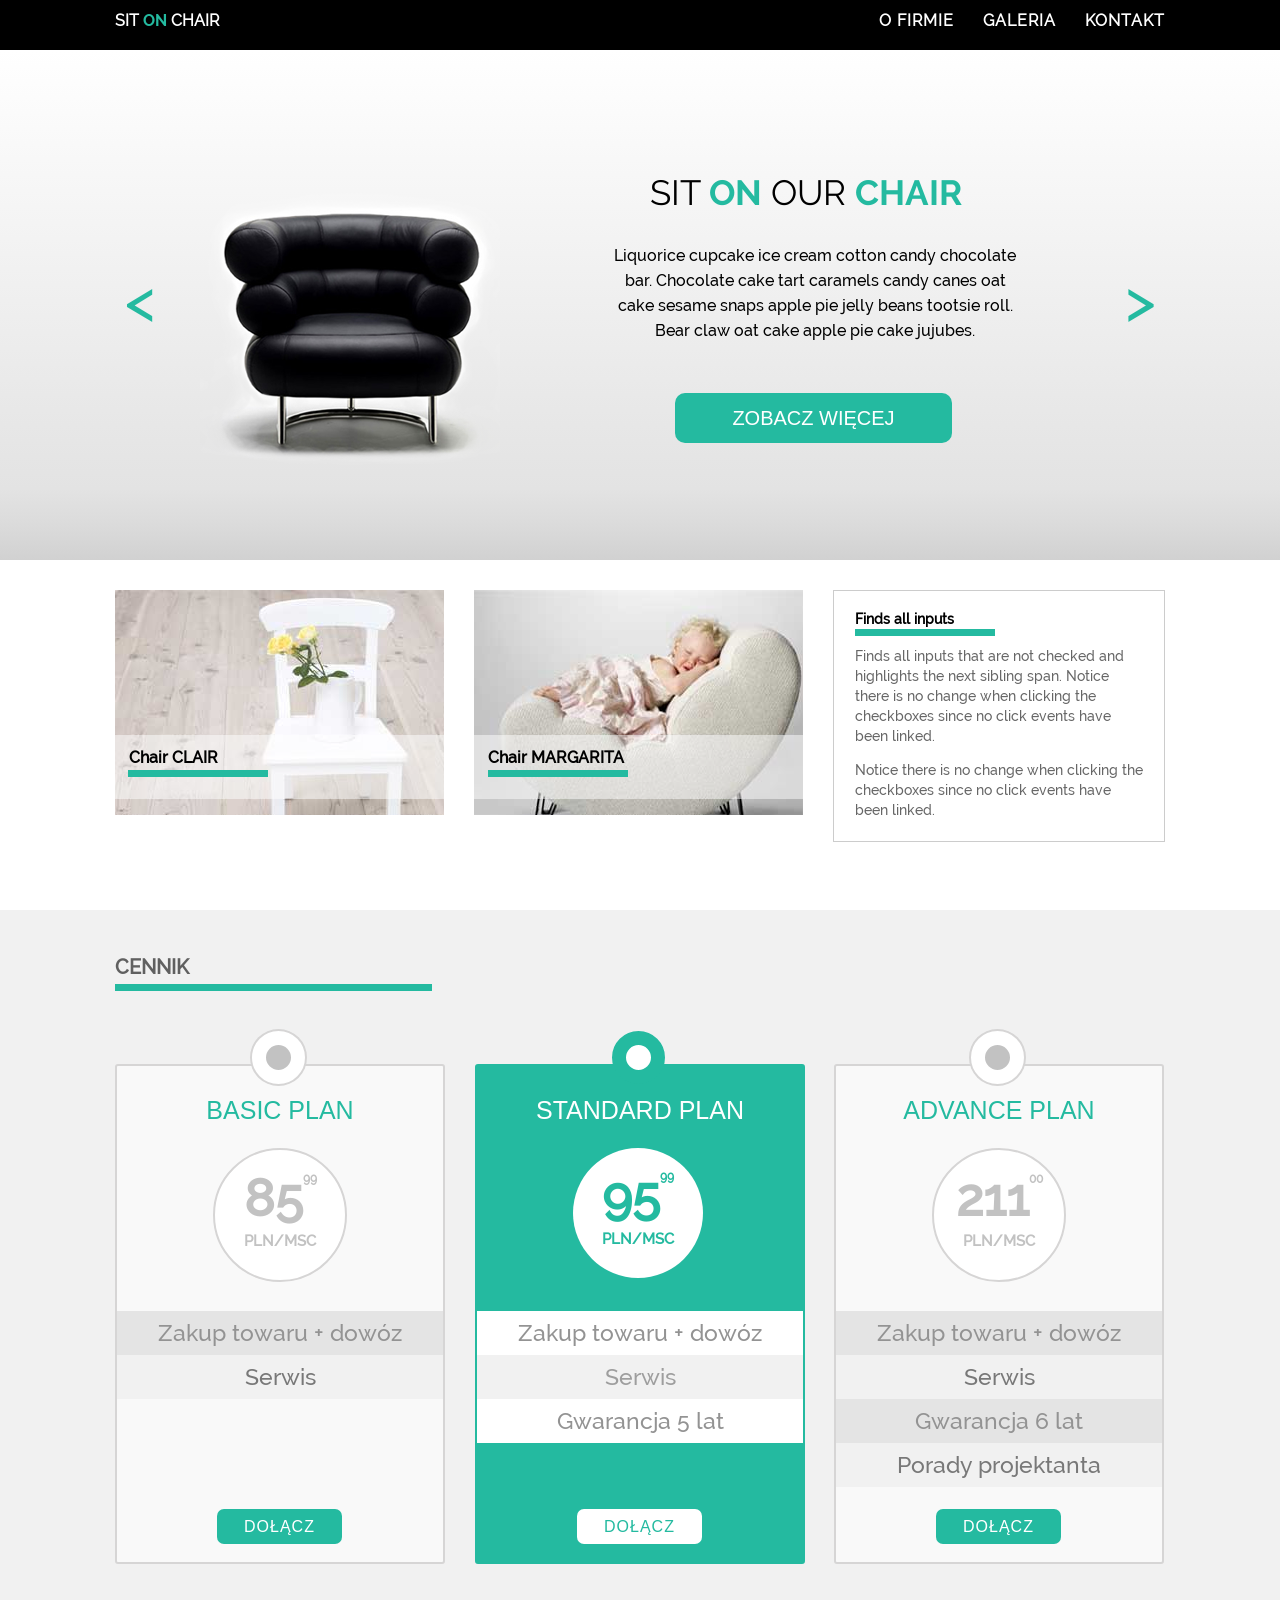
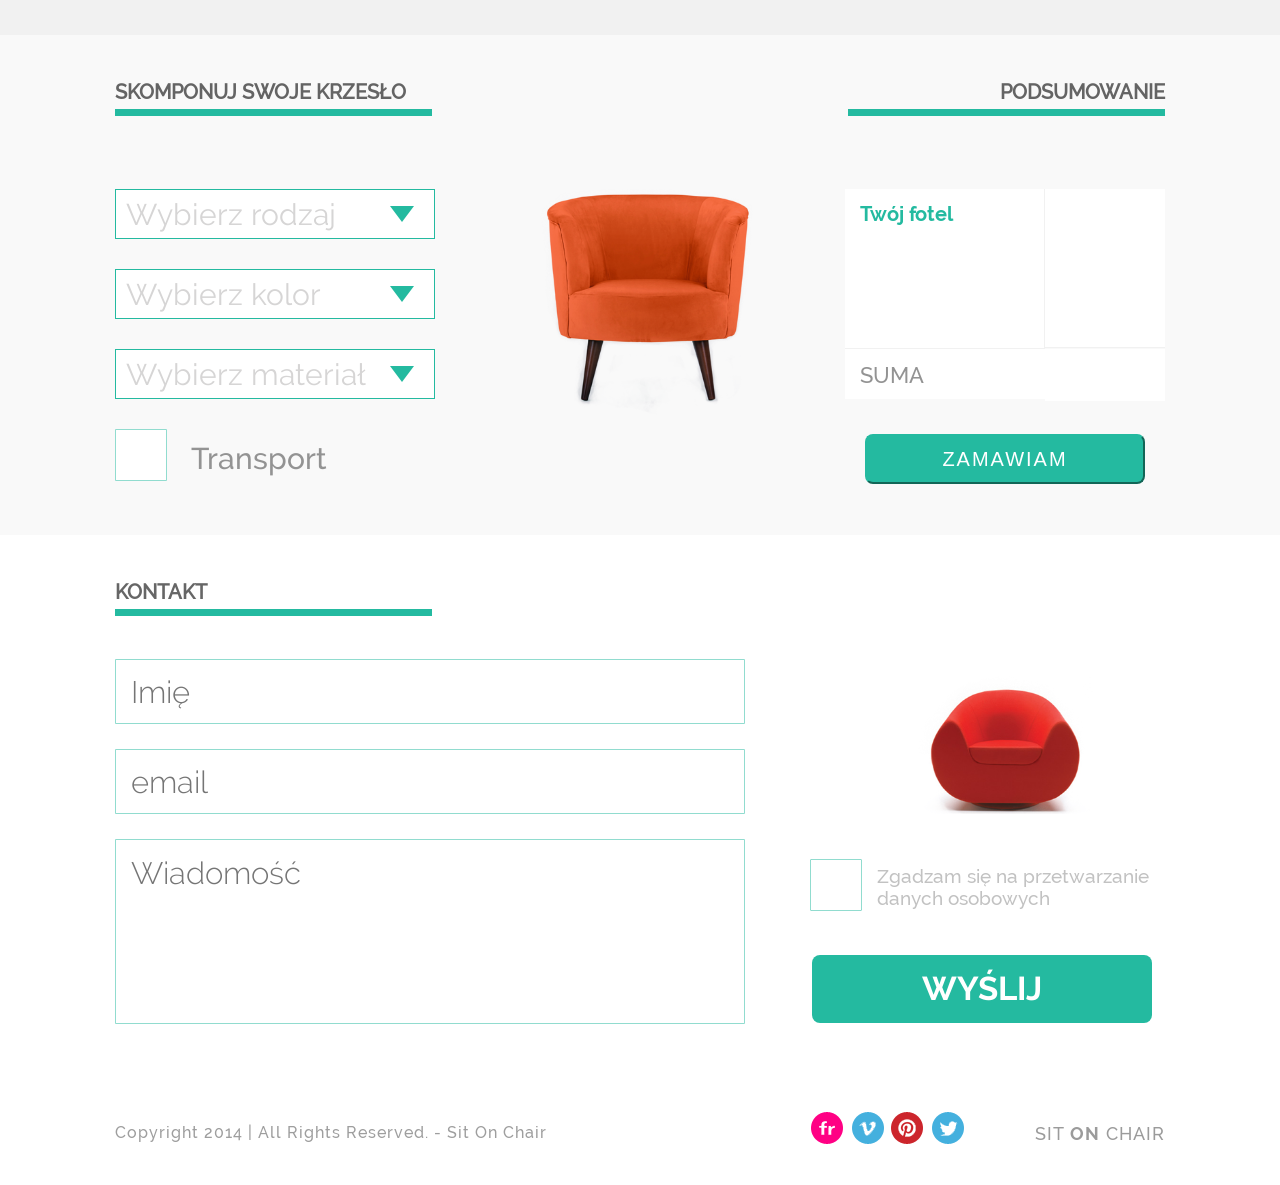
<file: index.html>
<!DOCTYPE html>
<html lang="en">

<head>
    <meta charset="UTF-8">
    <title>Sit On Chair</title>
    <link rel="stylesheet" href="reset/reset.css">
    <link rel="stylesheet" href="css/style.css">
    <link rel="stylesheet" href="fonts/stylesheet.css">
</head>

<body>
    <!-- *******************header, menu********************* -->
    <header>
        <nav class="main_width">
            <h1 class="regularFont">Sit <span>on</span> chair</h1>
            <ul id="menulist" class="regularFont">
                <li><span class="regularFont">o firmie </span>
                    <ul class="sub_menu">
                        <li>Aktualności</li>
                        <li>Nasz team</li>
                        <li>Historia</li>
                    </ul>
                </li>
                <li>galeria</li>
                <li>kontakt</li>
            </ul>
        </nav>
    </header>
    <!-- *****************section 1, carousel**************** -->
    <section id="section_1_carousel">
        <div class="main_width">
            <div class="slider">
                <ul>
                    <li>
                        <img src="images/black_chair.png" class="photo_chair" alt="black chair" title="black chair" />
                    </li>
                    <li>
                        <img src="images/red_chair.png" class="photo_chair" alt="red chair" title="red chair" />
                    </li>
                    <li>
                        <img src="images/orange_chair.png" class="photo_chair orange" alt="orange chair" title="orange chair" />
                    </li>
                </ul>
            </div>
            <div class="sit_on_paragraph">
                <h1 class="regularFont">sit <span>on</span> our <span>chair</span></h1>
                <p>Liquorice cupcake ice cream cotton candy chocolate bar. Chocolate cake tart caramels candy canes oat cake sesame snaps apple pie jelly beans tootsie roll. Bear claw oat cake apple pie cake jujubes.</p>
                <input id="button_1" type="submit" name="button" value="ZOBACZ WIĘCEJ"></input>
            </div>
            <div class="smaller_1 tag"> &gt;
            </div>
            <div class="smaller_2 tag"> &lt;
            </div>
        </div class="main_width">
    </section>
    <!-- **************section 2, 2 pics + article************** -->
    <section id="section_2">
        <div class="main_width">

            <div class="img_wrapper">
                <div>
                    <img src="images/box1_img.jpg" alt="Chair CLAIR" title="Chair CLAIR" class="chairs_images" />
                </div>
                <div id="clair_div" class="hide_img">
                    <p>Chair CLAIR</p>
                </div>
                <div id="div_green_1" class="greenDiV hide_img"></div>
            </div>

            <div class="img_wrapper">
                <div>
                    <img src="images/box2_img.jpg" alt="Chair MARGARITA" title="Chair MARGARITA" class="chairs_images" />
                </div>
                <div id="margarita_div" class="hide_img">
                    <p>Chair MARGARITA</p>
                </div>
                <div id="div_green_2" class="greenDiV hide_img"></div>
            </div>

            <div id="finds_all_inputs">
                <div id="text_in_third_div">
                    <div id="div_green" class="greenDiV"></div>
                    <h3>Finds all inputs</h3>
                    <p id="all_inputs_first_p">Finds all inputs that are not checked and highlights the next sibling span. Notice there is no change when clicking the checkboxes since no click events have been linked.</p>
                    <br>
                    <p id="all_inputs_second_p">Notice there is no change when clicking the checkboxes since no click events have been linked.</p>
                </div>
            </div>

        </div>
    </section>
    <!-- *******************section 3, price list*********************** -->
    <section id="section_3">
        <div class="main_width">
            <div class="green_line">
                <p>CENNIK</p>
                <div id="div_green_3"></div>
            </div>
            <!-- basic plan -->
            <div class="plans">
                <div class="circle_dot"></div>
                <div class="prices">
                    <p><span>basic plan<span></p>
                    <div class="price_circle">
                      <p>85<sup>99</sup></p>
                      <p>PLN/MSC</p>
                    </div>
                  </div>
                     <ul>
                         <li>Zakup towaru + dowóz</li>
                         <li>Serwis</li>
                     </ul>
                    <input class="button_2" type="submit" name="button_2" value="DOŁĄCZ">
                </div>
            <!-- standard plan-->
            <div class="plans diffrent">
                <div class="circle_dot"></div>
                <div class="prices">
                    <p><span>standard plan<span></p>
                <div class="price_circle">
                  <p>95<sup>99</sup></p>
                  <p>PLN/MSC</p>
                </div>
              </div>
                 <ul>
                     <li>Zakup towaru + dowóz</li>
                     <li>Serwis</li>
                     <li>Gwarancja 5 lat</li>
                 </ul>
                <input class="button_2" type="submit" name="button_2" value="DOŁĄCZ">
            </div>
            <!-- advance plan -->
            <div class="plans">
                <div class="circle_dot"></div>
                <div class="prices">
                    <p><span>ADVANCE PLAN<span></p>
                <div class="price_circle">
                  <p>211<sup>00</sup></p>
                  <p>PLN/MSC</p>
                </div>
              </div>
                 <ul>
                     <li>Zakup towaru + dowóz</li>
                     <li>Serwis</li>
                     <li>Gwarancja 6 lat</li>
                     <li>Porady projektanta</li>
                 </ul>
                <input class="button_2" type="submit" name="button_2" value="DOŁĄCZ">
             </div>
            </div>
        </section>

        <!-- ******************section make your own chair******************** -->
        <section id="makeChair">
          <div class="main_width">

              <div class="green_line left">
                  <p>SKOMPONUJ SWOJE KRZESŁO</p>
                  <div id="div_green_3"></div>
              </div>

              <div class="green_line right">
                  <p>PODSUMOWANIE</p>
                  <div id="div_green_3"></div>
              </div>

               <div class="form">
                   <!-- select chair parts -->
                   <!-- select chair -->
                   <div class="section_wrapper inputs">

                   <div class="list_wrapper">
                   <div class="dropdown_list">
                       <span class="list_label regularFont">Wybierz rodzaj</span>
                        <span class="list_arrow"></span>
                        <ul class="list_content hide">
                            <li data-name-price="120">
                                Clair
                            </li>
                            <li data-name-price="430">
                                Margarita
                            </li>
                            <li data-name-price="350">
                                Selena
                            </li>
                        </ul>
                </div>
            </div>
            <!-- select color -->
            <div class="list_wrapper">
                <div class="dropdown_list">
                    <span class="list_label regularFont">Wybierz kolor</span>
                    <span class="list_arrow"></span>
                    <ul class="list_content hide">
                        <li data-color-price="200">
                            Czerwony
                        </li>
                        <li data-color-price="130">
                            Czarny
                        </li>
                        <li data-color-price="80">
                            Pomarańczowy
                        </li>
                    </ul>
                </div>
            </div>
            <!-- select material -->
            <div class="list_wrapper">
                <div class="dropdown_list">
                    <span class="list_label regularFont">Wybierz materiał</span>
                    <span class="list_arrow"></span>
                    <ul class="list_content hide">
                        <li data-material-price="330">
                            Tkanina
                        </li>
                        <li data-material-price="520">
                            Skóra
                        </li>
                    </ul>
                </div>
            </div>
            <div class="check_box"><img src="images/form_ok.jpg" class="hide" /></div>
            <div class="transport_label" data-transport-price="200">
                Transport
            </div>
        </div>

        <!-- section with chair image -->
        <div class="section_wrapper middle">
            <img src="images/orange_chair.png" />
        </div>
        <!-- order section -->
        <div class="section_wrapper order">
            <div class="left_panel">
                <p class="chair_name boldFont">
                    Twój fotel
                </p>
                <p class="chair_color"></p>
                <p class="chair_material"></p>
                <p class="chair_transport"></p>
            </div>

            <div class="right_panel">
                <p class="chair_name_value boldFont"></p>
                <p class="chair_color_value"></p>
                <p class="chair_material_value"></p>
                <p class="chair_transport_value"></p>
            </div>

            <div class="sum_label">
                <p>
                    SUMA
                </p>
            </div>

            <div class="sum boldFont">
                <p class="sum-count">

                </p>
            </div>
            <input class="send_order" type="submit" value="ZAMAWIAM" />
        </div>

        </div>
        </div>
    </section>
    <!-- ***********************section 4, contact************************ -->
    <section id="section_4">
        <div class="main_width">
            <div class="green_line">
                <p>KONTAKT</p>
                <div id="div_green_3"></div>
            </div>
            <!-- form -->
            <form>
                <input class="formIn lightFont input_name" type="text" name="name" placeholder="Imię"><br>
                <input class="formIn lightFont input_email" type="emial" name="email" placeholder="email"><br>
                <textarea class="formIn lightFont input_message" type="text" name="message" placeholder="Wiadomość"></textarea>
                <!-- </form> -->
                <!-- red_chair and agreement/send -->
                <div class="red_chair_wrapper">
                    <img src="images/red_chair.png" />

                    <div class="form_check"><img src="images/form_ok.jpg" class="hide" /></div>
                    <p>Zgadzam się na przetwarzanie danych osobowych</p>
                    <div class="clearfix"></div>
                    <input class="button_3 boldFont" type="submit" name="button_3" value="WYŚLIJ">
                </div>
            </form>
        </div>
    </section>
    <!-- ******************footer, logo*********************** -->
    <footer>
        <div class="main_width">
            <p>Copyright 2014 | All Rights Reserved. - Sit On Chair</p>
            <p>SIT <span>ON</span> CHAIR</p>
            <div class="logos">
                <a href="#flickr" target="_blank"><img src="images/flickr.png" /></a>
                <a href="#vimeo" target="_blank"><img src="images/vimeo.png" /></a>
                <a href="#pinterest" target="_blank"><img src="images/pinterest.png" /></a>
                <a href="#twitter" target="_blank"><img src="images/twitter.png" /></a>
            </div>
        </div>
    </footer>

    <script type="text/javascript" src="js/app.js"></script>
</body>

</html>
</file>
<file: css/style.css>
body {
    /*font-family: 'ralewayregular', Arial, sans-serif;*/
    font-family: 'ralewaymedium', Arial, sans-serif;
}


/*main container*/

.main_width {
    width: 1050px;
    /*width: 1200px;*/
    height: 100%;
    margin: auto;
    /*border: 1px solid red;*/
}

.regularFont {
    font-family: 'ralewayregular', Arial, sans-serif;
}

.lightFont {
    font-family: 'ralewaylight', Arial, sans-serif;
}

.boldFont {
    font-family: 'ralewaybold', Arial, sans-serif;
}


/*header, menu*/

header {
    width: 100%;
    height: 50px;
    background-color: black;
    font-weight: bold;
}

header .main_width {
    width: 1050px;
    margin-top: 0;
    position: relative;
}

h1 {
    color: white;
    font-size: 16px;
    /*font-weight: bold;*/
    text-transform: uppercase;
    position: absolute;
    top: 13px;
    left: 0;
}

#menulist {
    position: absolute;
    right: 0;
    top: 13px;
    list-style-type: none;
    text-transform: uppercase;
    font-size: 16px;
}

#menulist li {
    color: white;
    display: inline;
    padding: 0;
    margin-left: 25px;
    letter-spacing: 1px;
    cursor: pointer;
    height: 40px;
}

#menulist li:hover {
    color: rgb(36, 186, 160);
}

#menulist li:first-child span:hover {
    color: rgb(36, 186, 160);
}

#menulist li:first-child {
    position: relative;
    display: inline-block;
}


/*show dropdown menu on hover*/

#menulist li:first-child:hover .sub_menu {
    display: block;
}


/*submenu*/

#menulist .sub_menu {
    position: absolute;
    display: none;
    z-index: 10;
    top: 50px;
    background: black;
    padding: 5px 0;
}

#menulist .sub_menu::before {
    position: absolute;
    content: "";
    width: 0;
    height: 0;
    border-left: 15px solid transparent;
    border-right: 15px solid transparent;
    border-bottom: 13px solid black;
    top: -13px;
    right: 88px;
    ;
}

#menulist .sub_menu li {
    display: block;
    text-transform: capitalize;
    font-size: 14px;
    font-weight: initial;
    margin-right: 25px;
    padding: 8px 0;
    height: 15px;
}

#menulist span {
    color: white;
    /*font-weight: normal*/
}

span {
    color: rgb(36, 186, 160);
    /*sekcja pierwsza paragraf*/
    text-transform: uppercase;
    font-family: 'ralewaybold', Arial, sans-serif;
}


/*section 1, carousel*/

#section_1_carousel .main_width {
    height: 510px;
    position: relative;
}

#section_1_carousel {
    width: 100%;
    /*#D1D0D8*/
    height: 510px;
    background-color: white;
    background: rgba(255, 255, 255, 1);
    background: -moz-linear-gradient(top, rgba(255, 255, 255, 1) 0%, rgba(227, 227, 227, 1) 86%, rgba(219, 219, 219, 1) 93%, rgba(209, 209, 209, 1) 100%);
    background: -webkit-gradient(left top, left bottom, color-stop(0%, rgba(255, 255, 255, 1)), color-stop(86%, rgba(227, 227, 227, 1)), color-stop(93%, rgba(219, 219, 219, 1)), color-stop(100%, rgba(209, 209, 209, 1)));
    background: -webkit-linear-gradient(top, rgba(255, 255, 255, 1) 0%, rgba(227, 227, 227, 1) 86%, rgba(219, 219, 219, 1) 93%, rgba(209, 209, 209, 1) 100%);
    background: -o-linear-gradient(top, rgba(255, 255, 255, 1) 0%, rgba(227, 227, 227, 1) 86%, rgba(219, 219, 219, 1) 93%, rgba(209, 209, 209, 1) 100%);
    background: -ms-linear-gradient(top, rgba(255, 255, 255, 1) 0%, rgba(227, 227, 227, 1) 86%, rgba(219, 219, 219, 1) 93%, rgba(209, 209, 209, 1) 100%);
    background: linear-gradient(to bottom, rgba(255, 255, 255, 1) 0%, rgba(227, 227, 227, 1) 86%, rgba(219, 219, 219, 1) 93%, rgba(209, 209, 209, 1) 100%);
    filter: progid: DXImageTransform.Microsoft.gradient( startColorstr='#ffffff', endColorstr='#d1d1d1', GradientType=0);
}

.slider {
    position: absolute;
    left: 0;
    top: 85px;
    width: 470px;
    height: 337px;
    overflow: hidden;
}

.slider ul {
    width: 1450px;
}

.slider ul li {
    width: 470px;
    height: 337px;
    display: inline-block;
}

.photo_chair {
    width: 100%;
}

.slider .orange {
    width: 80%;
    margin: 10%;
}

.sit_on_paragraph {
    width: 500px;
    height: 338px;
    position: relative;
    right: -450px;
    top: 85px;
    display: inline-block;
}

.sit_on_paragraph h1:first-child {
    font-size: 35px;
    color: black;
    margin: 10px;
    position: absolute;
    text-align: center;
    left: 75px;
    top: 30px;
}

.sit_on_paragraph p:first-of-type {
    font-size: 16px;
    padding: 10px;
    position: absolute;
    bottom: 90px;
    margin: 30px;
    text-align: center;
    line-height: 25px;
}

#button_1 {
    border-radius: 10px;
    background-color: rgb(36, 186, 160);
    height: 50px;
    width: 277px;
    position: absolute;
    left: 110px;
    bottom: 30px;
    border: none;
    font-size: 20px;
    color: white;
    cursor: pointer;
}

.smaller_1 {
    position: absolute;
    right: 0;
}

.smaller_2 {
    position: absolute;
    left: 0;
}

.tag {
    width: 50px;
    height: 50px;
    font-size: 60px;
    color: rgb(36, 186, 160);
    text-align: center;
    padding-bottom: 10px;
    /*border: 1px solid red;*/
    bottom: 230px;
    cursor: pointer;
}


/*section 2, 2 pics + article*/

#section_2 {
    height: 350px;
    background-color: white;
}

#section_2 .main_width {
    height: 350px;
    position: relative;
    /*padding-top: 25px;*/
}

#finds_all_inputs {
    height: 250px;
    width: 330px;
    border: 1px solid rgba(0, 0, 0, 0.2);
    float: right;
    margin-top: 30px;
}

#section_2 .main_width img:first-child {
    float: left;
    margin-right: 30px;
    cursor: pointer;
}

#section_2 .main_width img:nth-child(2) {
    float: left;
    margin-left: 30px;
}

.chairs_images {
    padding-top: 30px;
}

#clair_div {
    height: 64px;
    width: 330px;
    background-color: rgba(255, 255, 255, .5);
    position: absolute;
    top: 175px;
}

#div_green_1 {
    position: absolute;
    top: 210px;
    left: 13px;
}

#margarita_div {
    height: 64px;
    width: 330px;
    background-color: rgba(255, 255, 255, .5);
    position: absolute;
    top: 175px;
    left: 359px;
}

#div_green_2 {
    position: absolute;
    top: 210px;
    left: 373px;
}

#margarita_div p, #clair_div p {
    margin-top: 15px;
    margin-left: 14px;
    font-weight: bold;
}

#text_in_third_div {
    margin: 21px;
    font-size: 14px;
    color: rgba(0, 0, 0, 0.6);
    position: relative;
}

#div_green {
    position: absolute;
    top: 17px;
}

.greenDiV {
    height: 7px;
    width: 140px;
    background-color: rgb(36, 186, 160);
}


/*hide img content*/

.img_wrapper:hover .hide_img {
    display: none;
}

h3 {
    font-weight: bold;
    margin-bottom: 20px;
    color: black;
}

#all_inputs_first_p {
    line-height: 20px;
}

#all_inputs_second_p {
    line-height: 20px;
}


/*section 3, price list*/

#section_3 {
    width: 100%;
    height: 725px;
    background-color: rgb(241, 241, 241);
}

#section_3 .main_width {
    padding-top: 47px;
}

.green_line {
    position: relative;
    margin-bottom: 47px;
    color: rgba(0, 0, 0, 0.6);
    font-size: 20px;
    font-weight: bold;
}

#div_green_3 {
    height: 7px;
    width: 317px;
    background-color: rgb(36, 186, 160);
    position: absolute;
    top: 27px;
}


/*section 3, basic plan*/

.plans {
    height: 500px;
    width: 330px;
    background-color: rgb(249, 249, 249);
    border: 2px solid rgb(214, 213, 213);
    box-sizing: border-box;
    position: relative;
    bottom: -40px;
    text-align: center;
    padding-top: 32px;
    display: inline-block;
    border-radius: 3px;
}

.circle_dot {
    width: 25px;
    height: 25px;
    border-radius: 50px;
    background-color: rgb(194, 194, 194);
    border: 14px solid white;
    box-shadow: 0px 0 0 2px rgb(214, 213, 213);
    position: absolute;
    top: -35px;
    left: 135px;
}

.prices>p span {
    font-size: 25px;
    font-family: Arial, sans-serif;
    /*font-weight: bold;*/
}

.price_circle {
    width: 130px;
    height: 130px;
    border-radius: 50%;
    background-color: white;
    border: 2px solid rgb(214, 213, 213);
    color: rgb(194, 194, 194);
    font-weight: bold;
    position: absolute;
    top: 82px;
    left: 96px;
}

.price_circle p:first-child {
    font-size: 51px;
    margin-top: 23px;
}

.price_circle p:nth-child(2) {
    font-size: 15px;
    margin-top: 10px;
}

sup {
    font-size: 12px;
    vertical-align: top;
}

.plans ul:first-of-type {
    position: absolute;
    font-size: 23px;
    width: 100%;
    top: 245px;
}

.plans li:nth-child(odd) {
    color: rgb(147, 147, 147);
    background-color: rgb(228, 228, 228);
    line-height: 44px;
}

.plans li:nth-child(even) {
    color: rgb(120, 120, 120);
    background-color: rgb(241, 241, 241);
    line-height: 44px;
}

.button_2 {
    width: 125px;
    height: 35px;
    background-color: rgb(36, 186, 160);
    color: white;
    border: none;
    border-radius: 7px;
    font-size: 16px;
    letter-spacing: 1px;
    position: absolute;
    bottom: 18px;
    left: 100px;
    cursor: pointer;
}


/*middle plan - standard plan*/

.diffrent {
    margin: 0 25px 0 26px;
    background-color: rgb(36, 186, 160);
    border: 2px solid rgb(36, 186, 160);
    border-radius: 3px;
}

.diffrent .circle_dot {
    background-color: white;
    border: 14px solid rgb(36, 186, 160);
    box-shadow: none;
}

.diffrent span {
    color: white;
}

.diffrent .price_circle {
    color: rgb(36, 186, 160);
    border: none;
}

.diffrent li:nth-child(odd) {
    background-color: white;
}

.diffrent li:nth-child(even) {
    color: rgb(158, 158, 158);
}

.diffrent input {
    background-color: white;
    color: rgb(36, 186, 160);
}

.plans:hover {
    box-shadow: 0px 0px 20px black;
}


/*section makeChair*/

#makeChair {
    width: 100%;
    height: 500px;
    box-sizing: border-box;
    background-color: rgb(249, 249, 249);
    padding: 47px 0;
}

.left {
    float: left;
}

.right {
    float: right;
}

.right p {
    width: 317px;
    text-align: right;
}

.form {
    clear: both;
    width: 100%;
    padding: 40px 0;
    display: flex;
    justify-content: space-between;
}

.dropdown_list {
    width: 320px;
    height: 50px;
    border: 1px solid rgb(36, 186, 160);
    background-color: white;
    box-sizing: border-box;
    padding: 10px;
    position: relative;
    margin-bottom: 30px;
}

.dropdown_list .list_label {
    font-size: 30px;
    text-transform: initial;
    color: rgb(214, 213, 213);
}

.dropdown_list .list_arrow {
    position: absolute;
    height: 0;
    width: 0;
    border-left: 12px solid transparent;
    border-right: 12px solid transparent;
    border-bottom: 16px solid rgb(36, 186, 160);
    top: 16px;
    right: 20px;
    transform: rotate(180deg);
    cursor: pointer;
}

.dropdown_list .list_content {
    width: 320px;
    box-sizing: border-box;
    position: absolute;
    top: 48px;
    border: 1px solid rgb(214, 213, 213);
    left: -1px;
    z-index: 10;
    cursor: pointer;
}

.list_content li {
    padding: 10px 12px;
    background-color: white;
    color: rgb(120, 120, 120);
}

.list_content li:hover {
    background-color: rgb(241, 241, 241);
}

.check_box {
    box-sizing: border-box;
    height: 52px;
    width: 52px;
    border: 1px solid rgba(36, 186, 160, .5);
    border-radius: 1px;
    padding-top: 7px;
    display: inline-block;
    margin-right: 20px;
    background-color: white;
    cursor: pointer;
}

.hide {
    display: none;
}

.transport_label {
    display: inline-block;
    vertical-align: top;
    padding: 15px 0;
    font-size: 30px;
    color: rgb(147, 147, 147);
}

.section_wrapper {
    width: 320px;
}

.section_wrapper img {
    width: 100%;
}


/*order panel*/

.left_panel, .right_panel, .sum_label, .sum {
    box-sizing: border-box;
    background-color: white;
    padding: 15px;
}

.left_panel {
    width: 200px;
    height: 160px;
    color: rgb(36, 186, 160);
    font-size: 20px;
    border-right: 1px solid rgb(241, 241, 241);
    border-bottom: 1px solid rgb(241, 241, 241);
    display: inline-block;
    float: left;
}

.sum_label, .left_panel p:not(.chair_name) {
    color: rgb(147, 147, 147);
}

.left_panel p, .right_panel p {
    margin-bottom: 16px;
}

.right_panel {
    width: 120px;
    height: 159px;
    float: left;
    font-size: 20px;
    color: rgb(36, 186, 160);
    border-bottom: 1px solid rgb(241, 241, 241);
    text-align: right;
}

.order {
    border-radius: 3px;
}

.order p {
    height: 20px;
}

.sum_label {
    clear: both;
    width: 200px;
    box-sizing: border-box;
    font-size: 22px;
    display: inline-block;
}

.sum {
    box-sizing: border-box;
    width: 120px;
    height: 52px;
    display: inline-block;
    float: right;
    font-size: 22px;
    color: rgb(36, 186, 160);
    text-align: right;
}

.send_order {
    clear: both;
    width: 280px;
    height: 50px;
    color: white;
    background-color: rgb(36, 186, 160);
    border-radius: 8px;
    font-size: 20px;
    letter-spacing: 2px;
    border-color: rgb(36, 186, 160);
    margin-top: 33px;
    margin-left: 20px;
    cursor: pointer;
}


/*section 4, contact*/

#section_4 {
    width: 100%;
    height: 560px;
    background-color: white;
}

#section_4 .main_width {
    box-sizing: border-box;
    position: relative;
    padding-top: 47px;
}

form input {
    height: 65px;
    width: 630px;
}

.formIn {
    box-sizing: border-box;
    border: 1px solid rgba(36, 186, 160, .5);
    padding: 15px;
    font-size: 31px;
    color: rgb(194, 194, 194);
    border-radius: 1px;
    margin-bottom: 15px;
    margin-top: 10px;
}

textarea {
    height: 185px;
    width: 630px;
    resize: none;
}


/*red_chair and agreement/send*/

.red_chair_wrapper {
    box-sizing: border-box;
    height: 390px;
    width: 365px;
    /*border: 1px solid red;*/
    position: absolute;
    top: 98px;
    right: 0px;
    padding: 0px 10px 5px 10px;
}

.red_chair_wrapper>img {
    margin-left: 40px;
    width: 90%;
}

.red_chair_wrapper div:first-of-type {
    height: 52px;
    width: 52px;
    border: 1px solid rgba(36, 186, 160, .5);
    border-radius: 1px;
    box-sizing: border-box;
    padding-top: 7px;
    float: left;
    margin-right: 15px;
    cursor: pointer;
}

.red_chair_wrapper p:first-of-type {
    color: rgb(194, 194, 194);
    line-height: 22px;
    font-size: 19px;
    margin-top: 6px;
}

.clearfix {
    clear: both;
}

.button_3 {
    height: 68px;
    width: 340px;
    background-color: rgb(36, 186, 160);
    border: none;
    color: white;
    border-radius: 8px;
    font-size: 33px;
    margin-top: 44px;
    margin-left: 2px;
    cursor: pointer;
}


/*footer, logo*/

footer {
    width: 100%;
    height: 90px;
    background-color: white;
}

footer .main_width {
    box-sizing: border-box;
    /*padding-top: 30px;*/
    letter-spacing: 1px;
}

footer p:first-of-type {
    color: rgb(158, 158, 158);
    float: left;
    padding-top: 30px;
}

.logos {
    float: right;
    margin-top: 15px;
}

footer p:last-of-type {
    float: right;
    color: rgb(155, 155, 155);
    font-size: 18px;
    margin-left: 70px;
    padding-top: 30px;
}

footer span:first-of-type {
    color: rgb(155, 155, 155);
    font-weight: bold;
}
</file>
<file: fonts/stylesheet.css>
/* Generated by Font Squirrel (https://www.fontsquirrel.com) on June 5, 2016 */

@font-face {
    font-family: 'ralewaybold';
    src: url('../fonts/raleway-bold.woff2') format('woff2'),
         url('../fonts/raleway-bold.woff') format('woff');
    font-weight: normal;
    font-style: normal;

}



@font-face {
    font-family: 'ralewayregular';
    src: url('../fonts/raleway-regular.woff2') format('woff2'),
         url('../fonts/raleway-regular.woff') format('woff');
    font-weight: normal;
    font-style: normal;

}



@font-face {
    font-family: 'ralewaylight';
    src: url('../fonts/raleway-light.woff2') format('woff2'),
         url('../fonts/raleway-light.woff') format('woff');
    font-weight: normal;
    font-style: normal;

}



@font-face {
    font-family: 'ralewaymedium';
    src: url('../fonts/raleway-medium.woff2') format('woff2'),
         url('../fonts/raleway-medium.woff') format('woff');
    font-weight: normal;
    font-style: normal;

}
</file>
